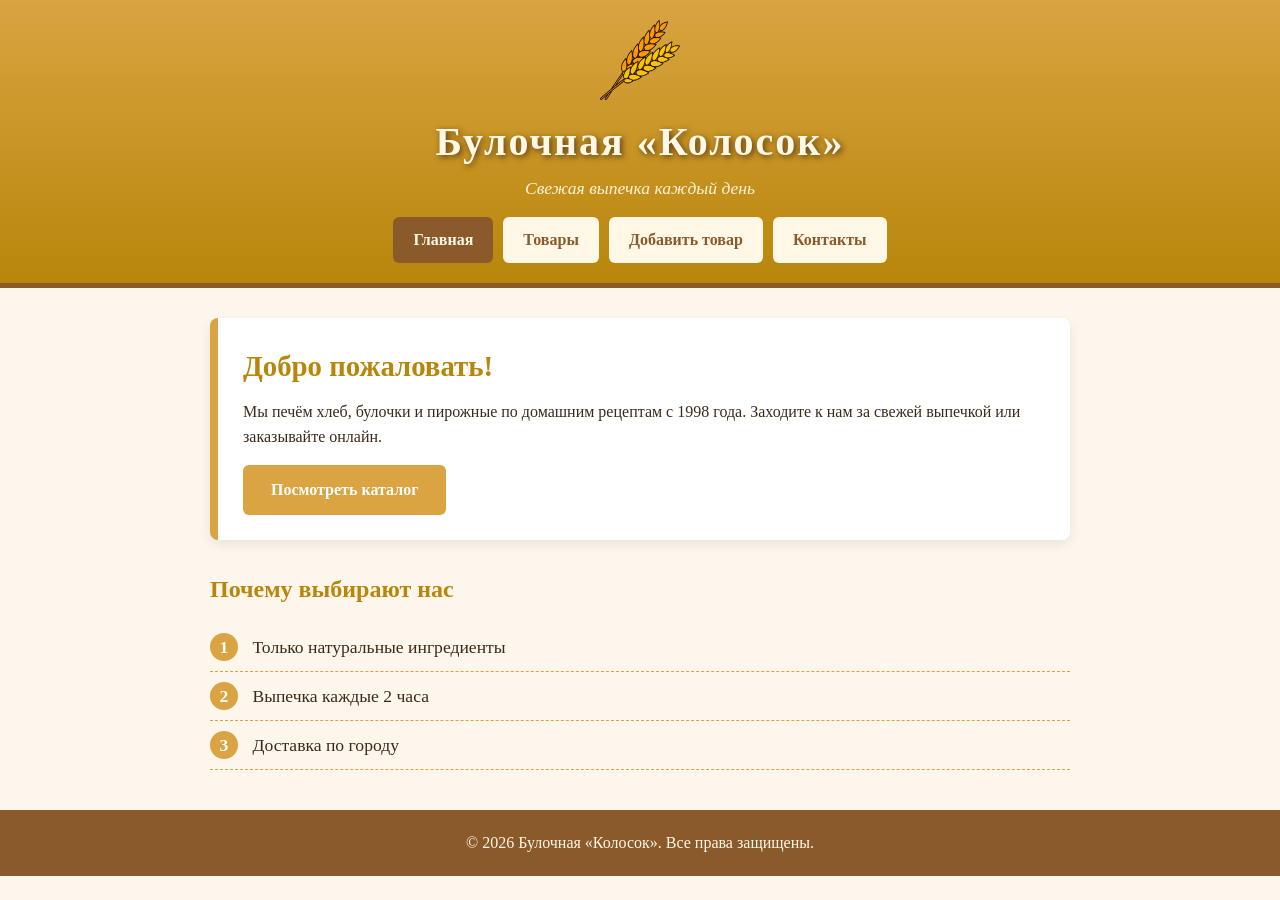
<file: index.html>
<!DOCTYPE html>
<html lang="ru">
<head>
  <meta charset="utf-8">
  <title>Булочная «Колосок» — Главная</title>
  <link rel="stylesheet" href="styles/main.css">
</head>
<body>

  <header id="top-header">
    <img src="images/logo.png" alt="Логотип булочной" class="logo">
    <h1>Булочная «Колосок»</h1>
    <p class="slogan">Свежая выпечка каждый день</p>

    <nav class="main-nav">
      <ul>
        <li><a href="index.html" class="active">Главная</a></li>
        <li><a href="products.html">Товары</a></li>
        <li><a href="add.html">Добавить товар</a></li>
        <li><a href="contacts.html">Контакты</a></li>
      </ul>
    </nav>
  </header>

  <main>
    <section class="welcome">
      <h2>Добро пожаловать!</h2>
      <p>Мы печём хлеб, булочки и пирожные по домашним рецептам с 1998 года.
         Заходите к нам за свежей выпечкой или заказывайте онлайн.</p>
      <a href="products.html" class="btn">Посмотреть каталог</a>
    </section>

    <section class="features">
      <h2>Почему выбирают нас</h2>
      <ul class="feature-list">
        <li><span class="badge">1</span> Только натуральные ингредиенты</li>
        <li><span class="badge">2</span> Выпечка каждые 2 часа</li>
        <li><span class="badge">3</span> Доставка по городу</li>
      </ul>
    </section>
  </main>

  <footer id="main-footer">
    <p>&copy; 2026 Булочная «Колосок». Все права защищены.</p>
  </footer>

</body>
</html>
</file>
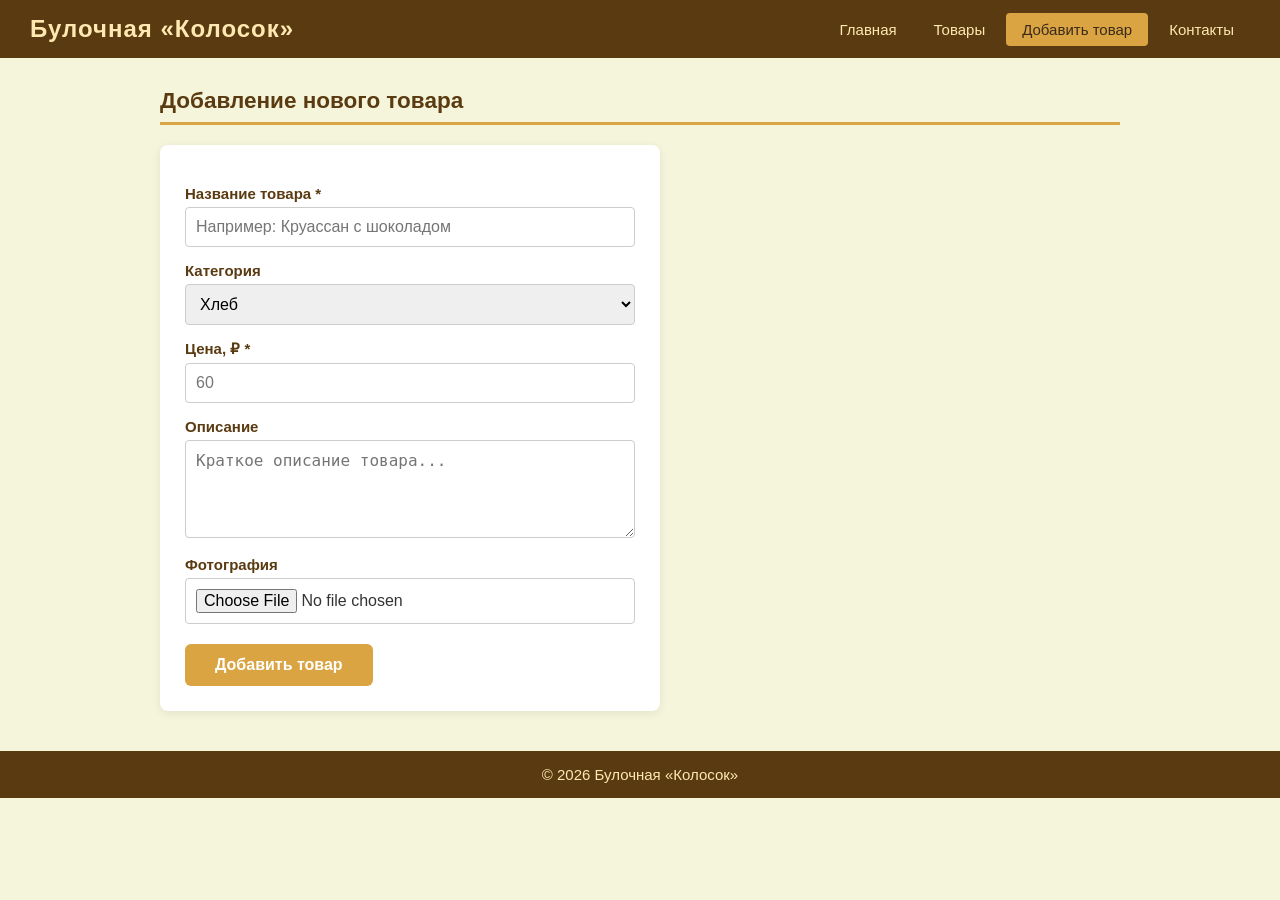
<file: add.html>
<!DOCTYPE html>
<html lang="ru">
<head>
  <meta charset="utf-8">
  <title>Добавить товар — Булочная «Колосок»</title>
  <link rel="stylesheet" href="styles/others.css">
</head>
<body>

  <header>
    <h1>Булочная «Колосок»</h1>
    <nav>
      <ul>
        <li><a href="index.html">Главная</a></li>
        <li><a href="products.html">Товары</a></li>
        <li><a href="add.html" class="active">Добавить товар</a></li>
        <li><a href="contacts.html">Контакты</a></li>
      </ul>
    </nav>
  </header>

  <div class="container">
    <h2>Добавление нового товара</h2>

    <form class="add-form" action="#" method="post">

      <label for="product-name">Название товара *</label>
      <input type="text" id="product-name" name="name"
             placeholder="Например: Круассан с шоколадом" required>

      <label for="product-category">Категория</label>
      <select id="product-category" name="category">
        <option value="bread">Хлеб</option>
        <option value="pastry">Выпечка</option>
        <option value="cake">Пирожные и торты</option>
        <option value="drink">Напитки</option>
      </select>

      <label for="product-price">Цена, ₽ *</label>
      <input type="number" id="product-price" name="price"
             min="1" step="1" placeholder="60" required>

      <label for="product-desc">Описание</label>
      <textarea id="product-desc" name="description" rows="4"
                placeholder="Краткое описание товара..."></textarea>

      <label for="product-photo">Фотография</label>
      <input type="file" id="product-photo" name="photo" accept="image/*">

      <button type="submit">Добавить товар</button>
    </form>
  </div>

  <footer>
    <p>&copy; 2026 Булочная «Колосок»</p>
  </footer>

</body>
</html>
</file>
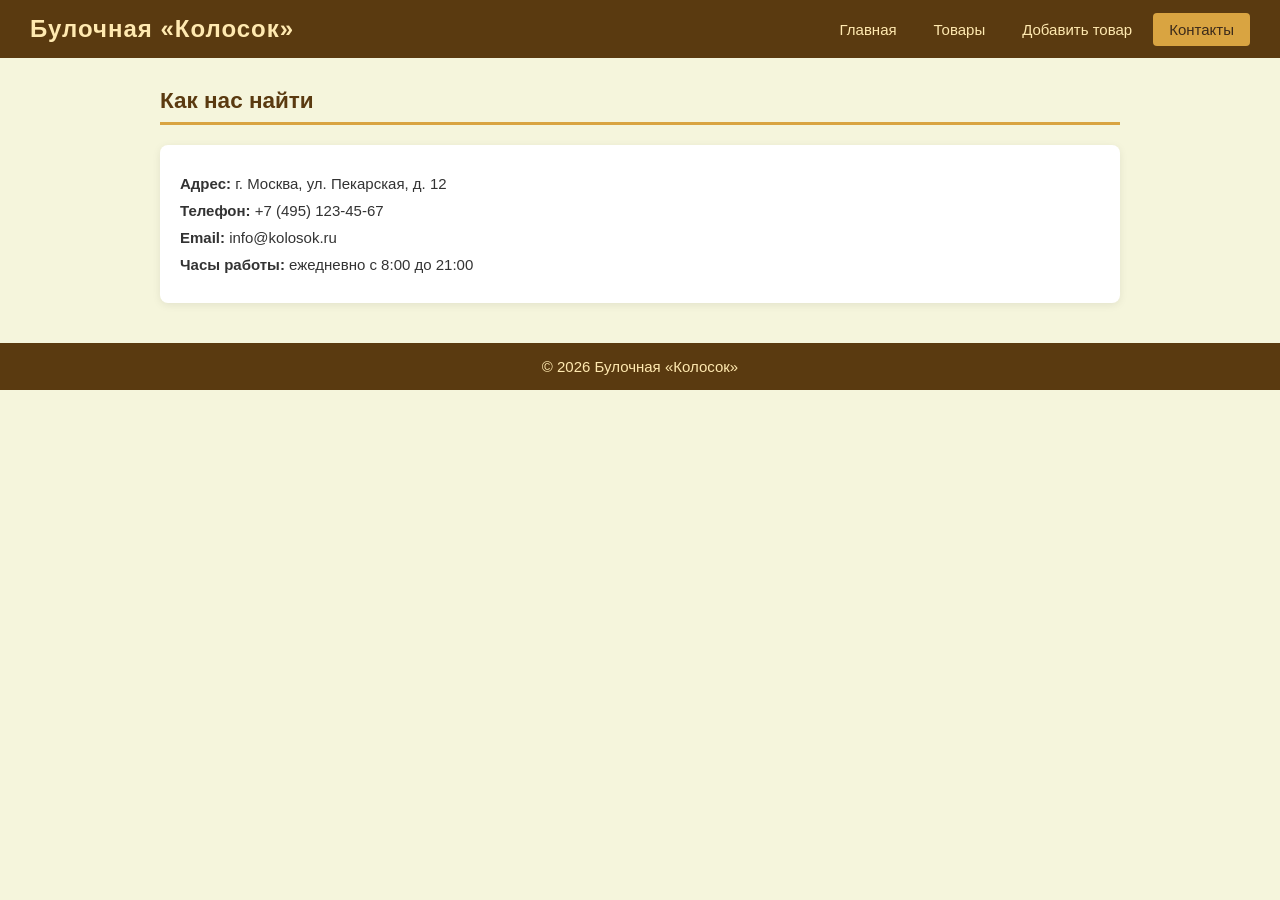
<file: contacts.html>
<!DOCTYPE html>
<html lang="ru">
<head>
  <meta charset="utf-8">
  <title>Контакты — Булочная «Колосок»</title>
  <link rel="stylesheet" href="styles/others.css">
</head>
<body>

  <header>
    <h1>Булочная «Колосок»</h1>
    <nav>
      <ul>
        <li><a href="index.html">Главная</a></li>
        <li><a href="products.html">Товары</a></li>
        <li><a href="add.html">Добавить товар</a></li>
        <li><a href="contacts.html" class="active">Контакты</a></li>
      </ul>
    </nav>
  </header>

  <div class="container">
    <h2>Как нас найти</h2>
    <div class="contact-info">
      <p><strong>Адрес:</strong> г. Москва, ул. Пекарская, д. 12</p>
      <p><strong>Телефон:</strong> +7 (495) 123-45-67</p>
      <p><strong>Email:</strong> info@kolosok.ru</p>
      <p><strong>Часы работы:</strong> ежедневно с 8:00 до 21:00</p>
    </div>
  </div>

  <footer>
    <p>&copy; 2026 Булочная «Колосок»</p>
  </footer>

</body>
</html>
</file>
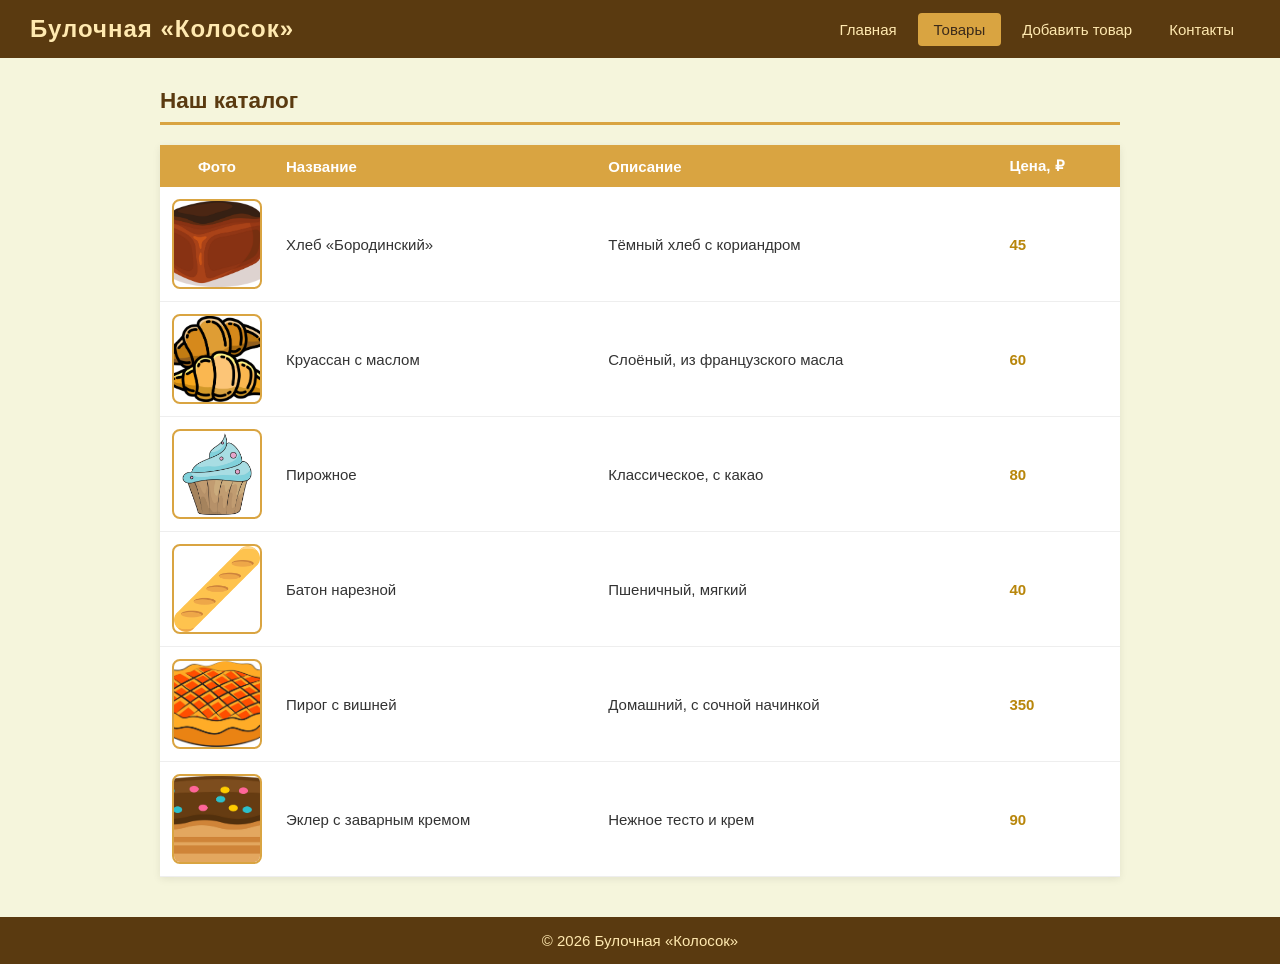
<file: products.html>
<!DOCTYPE html>
<html lang="ru">
<head>
  <meta charset="utf-8">
  <title>Товары — Булочная «Колосок»</title>
  <link rel="stylesheet" href="styles/others.css">
</head>
<body>

  <header>
    <h1>Булочная «Колосок»</h1>
    <nav>
      <ul>
        <li><a href="index.html">Главная</a></li>
        <li><a href="products.html" class="active">Товары</a></li>
        <li><a href="add.html">Добавить товар</a></li>
        <li><a href="contacts.html">Контакты</a></li>
      </ul>
    </nav>
  </header>

  <div class="container">
    <h2>Наш каталог</h2>

    <table class="products">
      <thead>
        <tr>
          <th>Фото</th>
          <th>Название</th>
          <th>Описание</th>
          <th>Цена, ₽</th>
        </tr>
      </thead>
      <tbody>

        <tr>
          <td>
            <img src="images/bread.png"
                 alt="Хлеб Бородинский"
                 class="product-img">
          </td>
          <td>Хлеб «Бородинский»</td>
          <td>Тёмный хлеб с кориандром</td>
          <td class="price">45</td>
        </tr>

        <tr>
          <td>
            <img src="images/croissant.png"
                 alt="Круассан с маслом"
                 class="product-img">
          </td>
          <td>Круассан с маслом</td>
          <td>Слоёный, из французского масла</td>
          <td class="price">60</td>
        </tr>

        <tr>
          <td>
            <img src="images/cake.png"
                 alt="Пирожное"
                 class="product-img">
          </td>
          <td>Пирожное</td>
          <td>Классическое, с какао</td>
          <td class="price">80</td>
        </tr>

        <tr>
          <td>
            <img src="images/baton.png"
                 alt="Батон нарезной"
                 class="product-img">
          </td>
          <td>Батон нарезной</td>
          <td>Пшеничный, мягкий</td>
          <td class="price">40</td>
        </tr>

        <tr>
          <td>
            <img src="images/pie.png"
                 alt="Пирог с вишней"
                 class="product-img">
          </td>
          <td>Пирог с вишней</td>
          <td>Домашний, с сочной начинкой</td>
          <td class="price">350</td>
        </tr>

        <tr>
          <td>
            <img src="images/eclair.png"
                 alt="Эклер с заварным кремом"
                 class="product-img">
          </td>
          <td>Эклер с заварным кремом</td>
          <td>Нежное тесто и крем</td>
          <td class="price">90</td>
        </tr>

      </tbody>
    </table>
  </div>

  <footer>
    <p>&copy; 2026 Булочная «Колосок»</p>
  </footer>

</body>
</html>
</file>
<file: styles/main.css>
/* || Общие настройки */
* {
  margin: 0;
  padding: 0;
  box-sizing: border-box;
}

body {
  font-family: 'Georgia', serif;
  font-size: 16px;
  line-height: 1.6;
  background-color: #fdf6ec;   /* тёплый кремовый фон */
  color: #3b2a1a;
}

/* || Шапка (id-селектор) */
#top-header {
  background: linear-gradient(180deg, #d9a441, #b8860b);
  padding: 20px;
  text-align: center;
  border-bottom: 5px solid #8b5a2b;
}

.logo {
  width: 80px;
  height: 80px;
  display: block;
  margin: 0 auto 10px;
}

#top-header h1 {
  font-size: 2.5rem;
  color: #fff8e7;
  text-shadow: 2px 2px 6px #5a3a10;
  letter-spacing: 2px;
}

.slogan {
  color: #fff3d6;
  font-style: italic;
  font-size: 1.1rem;
  margin-bottom: 15px;
}

/* || Навигация (класс + псевдоклассы) */
.main-nav ul {
  list-style: none;
  display: flex;
  justify-content: center;
  gap: 10px;
  flex-wrap: wrap;
}

.main-nav a {
  display: inline-block;
  padding: 10px 20px;
  background-color: #fff8e7;
  color: #8b5a2b;
  text-decoration: none;
  border-radius: 6px;
  font-weight: bold;
  transition: 0.3s;
}

.main-nav a:link    { color: #8b5a2b; }
.main-nav a:visited { color: #8b5a2b; }

.main-nav a:hover {
  background-color: #8b5a2b;
  color: #fff8e7;
  transform: translateY(-2px);
}

.main-nav a.active {
  background-color: #8b5a2b;
  color: #fff8e7;
}

/* || Основной блок */
main {
  max-width: 900px;
  margin: 30px auto;
  padding: 0 20px;
}

.welcome {
  background-color: #fff;
  border-left: 8px solid #d9a441;
  padding: 25px;
  border-radius: 8px;
  box-shadow: 0 4px 12px rgba(0,0,0,0.08);
  margin-bottom: 30px;
}

.welcome h2 {
  color: #b8860b;
  margin-bottom: 10px;
  font-size: 1.8rem;
}

.btn {
  display: inline-block;
  margin-top: 15px;
  padding: 12px 28px;
  background-color: #d9a441;
  color: #fff;
  text-decoration: none;
  border-radius: 6px;
  font-weight: bold;
  transition: 0.3s;
}

.btn:hover {
  background-color: #8b5a2b;
  box-shadow: 0 4px 10px rgba(0,0,0,0.2);
}

/* || Список преимуществ */
.features h2 {
  color: #b8860b;
  margin-bottom: 15px;
}

.feature-list {
  list-style: none;
}

.feature-list li {
  padding: 10px 0;
  font-size: 1.1rem;
  border-bottom: 1px dashed #d9a441;
}

.badge {
  display: inline-block;
  width: 28px;
  height: 28px;
  line-height: 28px;
  text-align: center;
  background-color: #d9a441;
  color: #fff;
  border-radius: 50%;
  margin-right: 10px;
  font-weight: bold;
}

/* || Подвал (id-селектор) */
#main-footer {
  background-color: #8b5a2b;
  color: #fff8e7;
  text-align: center;
  padding: 20px;
  margin-top: 40px;
}
</file>
<file: styles/others.css>
/* || Общие настройки (немного другие, чтобы отличался от главной) */
* {
  margin: 0;
  padding: 0;
  box-sizing: border-box;
}

body {
  font-family: 'Verdana', sans-serif;
  font-size: 15px;
  background-color: #f5f5dc;   /* бежевый */
  color: #333;
}

/* || Шапка сайта (id) */
header {
  background-color: #5a3a10;
  color: #ffe9b0;
  padding: 15px 30px;
  display: flex;
  align-items: center;
  justify-content: space-between;
  flex-wrap: wrap;
}

header h1 {
  font-size: 1.5rem;
  letter-spacing: 1px;
}

/* || Навигация */
nav ul {
  list-style: none;
  display: flex;
  gap: 5px;
}

nav a {
  padding: 8px 16px;
  color: #ffe9b0;
  text-decoration: none;
  border-radius: 4px;
  transition: 0.3s;
}

nav a:link    { color: #ffe9b0; }
nav a:visited { color: #ffd27f; }

nav a:hover {
  background-color: #d9a441;
  color: #3b2a1a;
}

nav a.active {
  background-color: #d9a441;
  color: #3b2a1a;
}

/* || Контейнер страницы */
.container {
  max-width: 1000px;
  margin: 30px auto;
  padding: 0 20px;
}

h2 {
  color: #5a3a10;
  border-bottom: 3px solid #d9a441;
  padding-bottom: 8px;
  margin-bottom: 20px;
}

/* || Таблица товаров */
table.products {
  width: 100%;
  border-collapse: collapse;
  background-color: #fff;
  box-shadow: 0 2px 8px rgba(0,0,0,0.08);
}

table.products th {
  background-color: #d9a441;
  color: #fff;
  padding: 12px;
  text-align: left;
}

table.products td {
  padding: 12px;
  border-bottom: 1px solid #eee;
}

table.products tr:hover td {
  background-color: #fff3d6;
}

.price {
  font-weight: bold;
  color: #b8860b;
}

/* || Форма добавления товара */
form.add-form {
  background-color: #fff;
  padding: 25px;
  border-radius: 8px;
  box-shadow: 0 2px 10px rgba(0,0,0,0.08);
  max-width: 500px;
}

form.add-form label {
  display: block;
  margin-top: 15px;
  font-weight: bold;
  color: #5a3a10;
}

form.add-form input,
form.add-form select,
form.add-form textarea {
  width: 100%;
  padding: 10px;
  margin-top: 5px;
  border: 1px solid #ccc;
  border-radius: 4px;
  font-size: 1rem;
}

form.add-form input:focus,
form.add-form select:focus,
form.add-form textarea:focus {
  outline: none;
  border-color: #d9a441;
  box-shadow: 0 0 5px rgba(217,164,65,0.5);
}

form.add-form button {
  margin-top: 20px;
  padding: 12px 30px;
  background-color: #d9a441;
  color: #fff;
  border: none;
  border-radius: 6px;
  font-size: 1rem;
  font-weight: bold;
  cursor: pointer;
  transition: 0.3s;
}

form.add-form button:hover {
  background-color: #8b5a2b;
}

/* || Контакты */
.contact-info {
  background-color: #fff;
  padding: 20px;
  border-radius: 8px;
  box-shadow: 0 2px 8px rgba(0,0,0,0.08);
}

.contact-info p {
  margin: 10px 0;
}

#map {
  width: 100%;
  height: 250px;
  background-color: #ddd;
  border-radius: 8px;
  margin-top: 20px;
  display: flex;
  align-items: center;
  justify-content: center;
  color: #666;
  font-style: italic;
}

/* || Подвал */
footer {
  background-color: #5a3a10;
  color: #ffe9b0;
  text-align: center;
  padding: 15px;
  margin-top: 40px;
}

/* || Картинки товаров в таблице */
.product-img {
  width: 90px;
  height: 90px;
  object-fit: cover;      
  border-radius: 8px;
  display: block;
  border: 2px solid #d9a441;
  transition: transform 0.3s;
}

/* Лёгкое увеличение картинки при наведении */
.product-img:hover {
  transform: scale(1.08);
}

/* Выравнивание ячеек таблицы по центру по вертикали */
table.products td {
  vertical-align: middle;
}

/* Первая колонка (с фото) — узкая */
table.products th:first-child,
table.products td:first-child {
  width: 110px;
  text-align: center;
}
</file>
